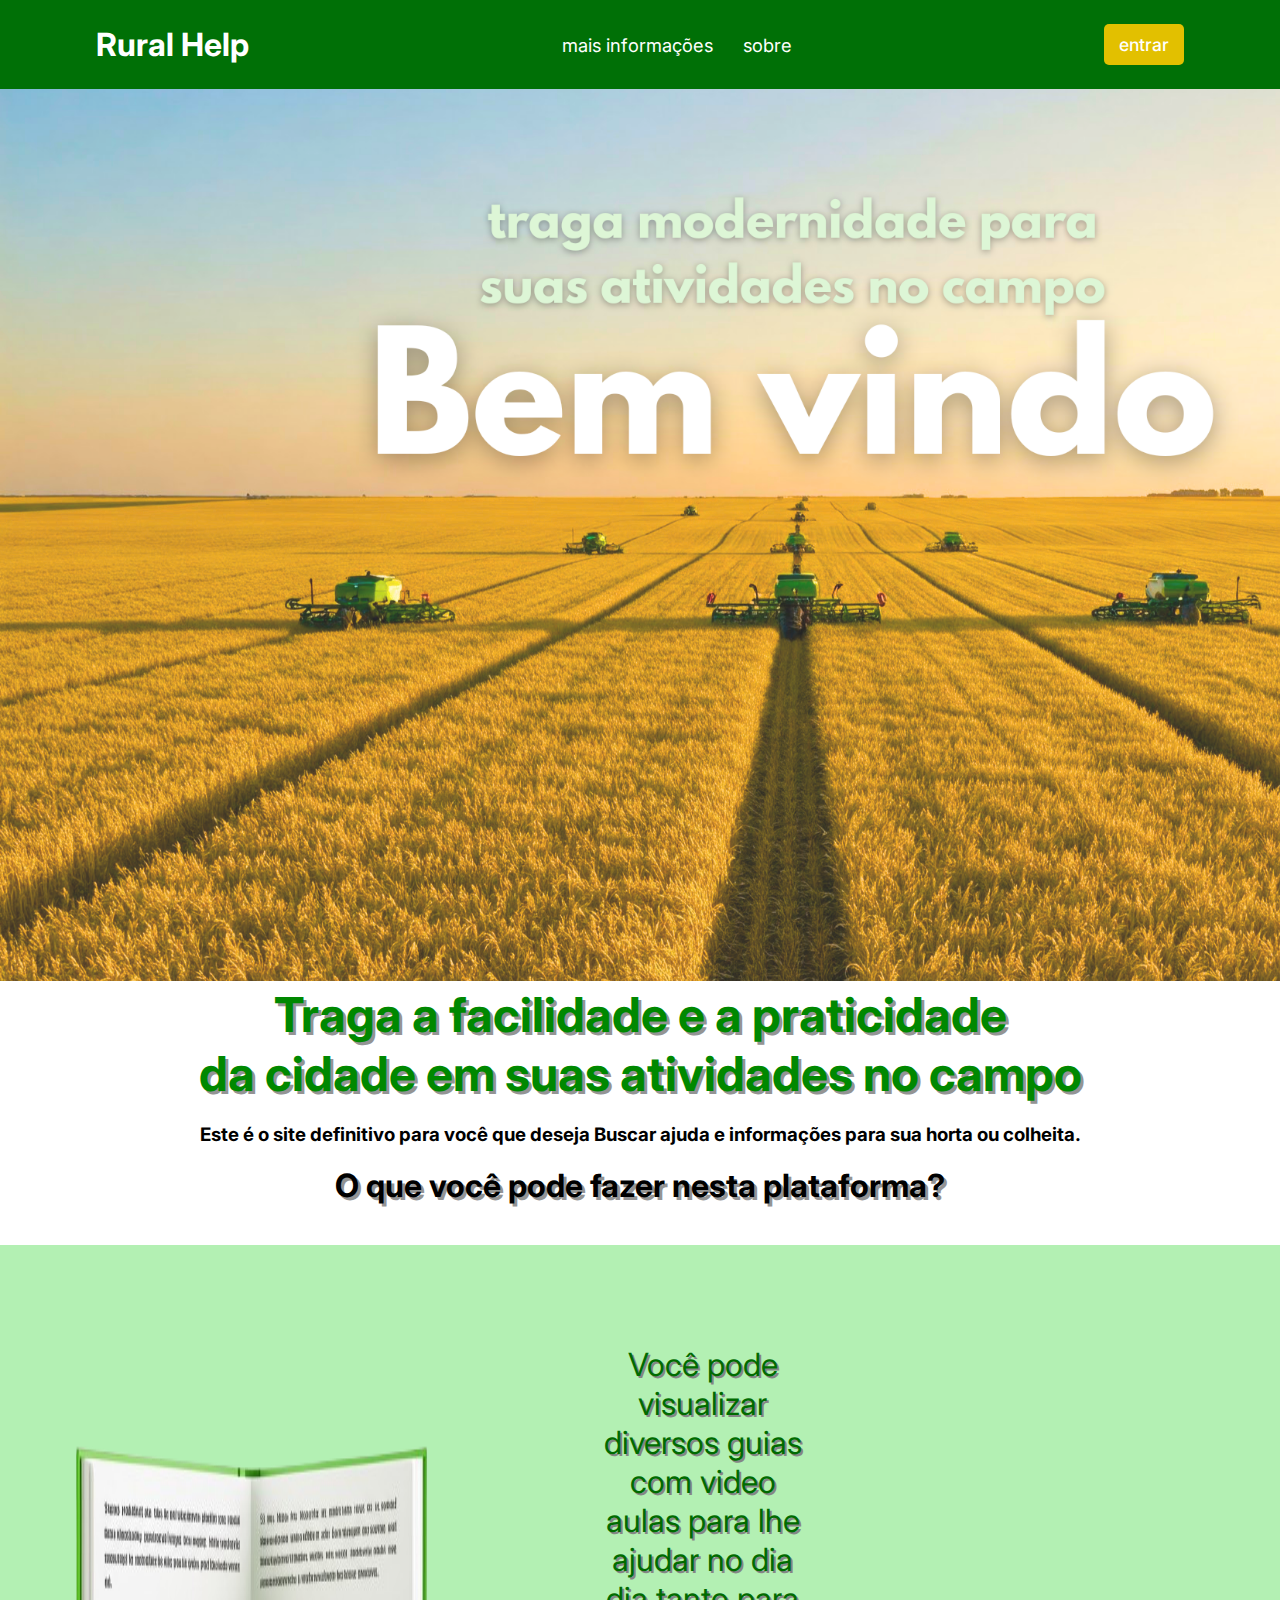
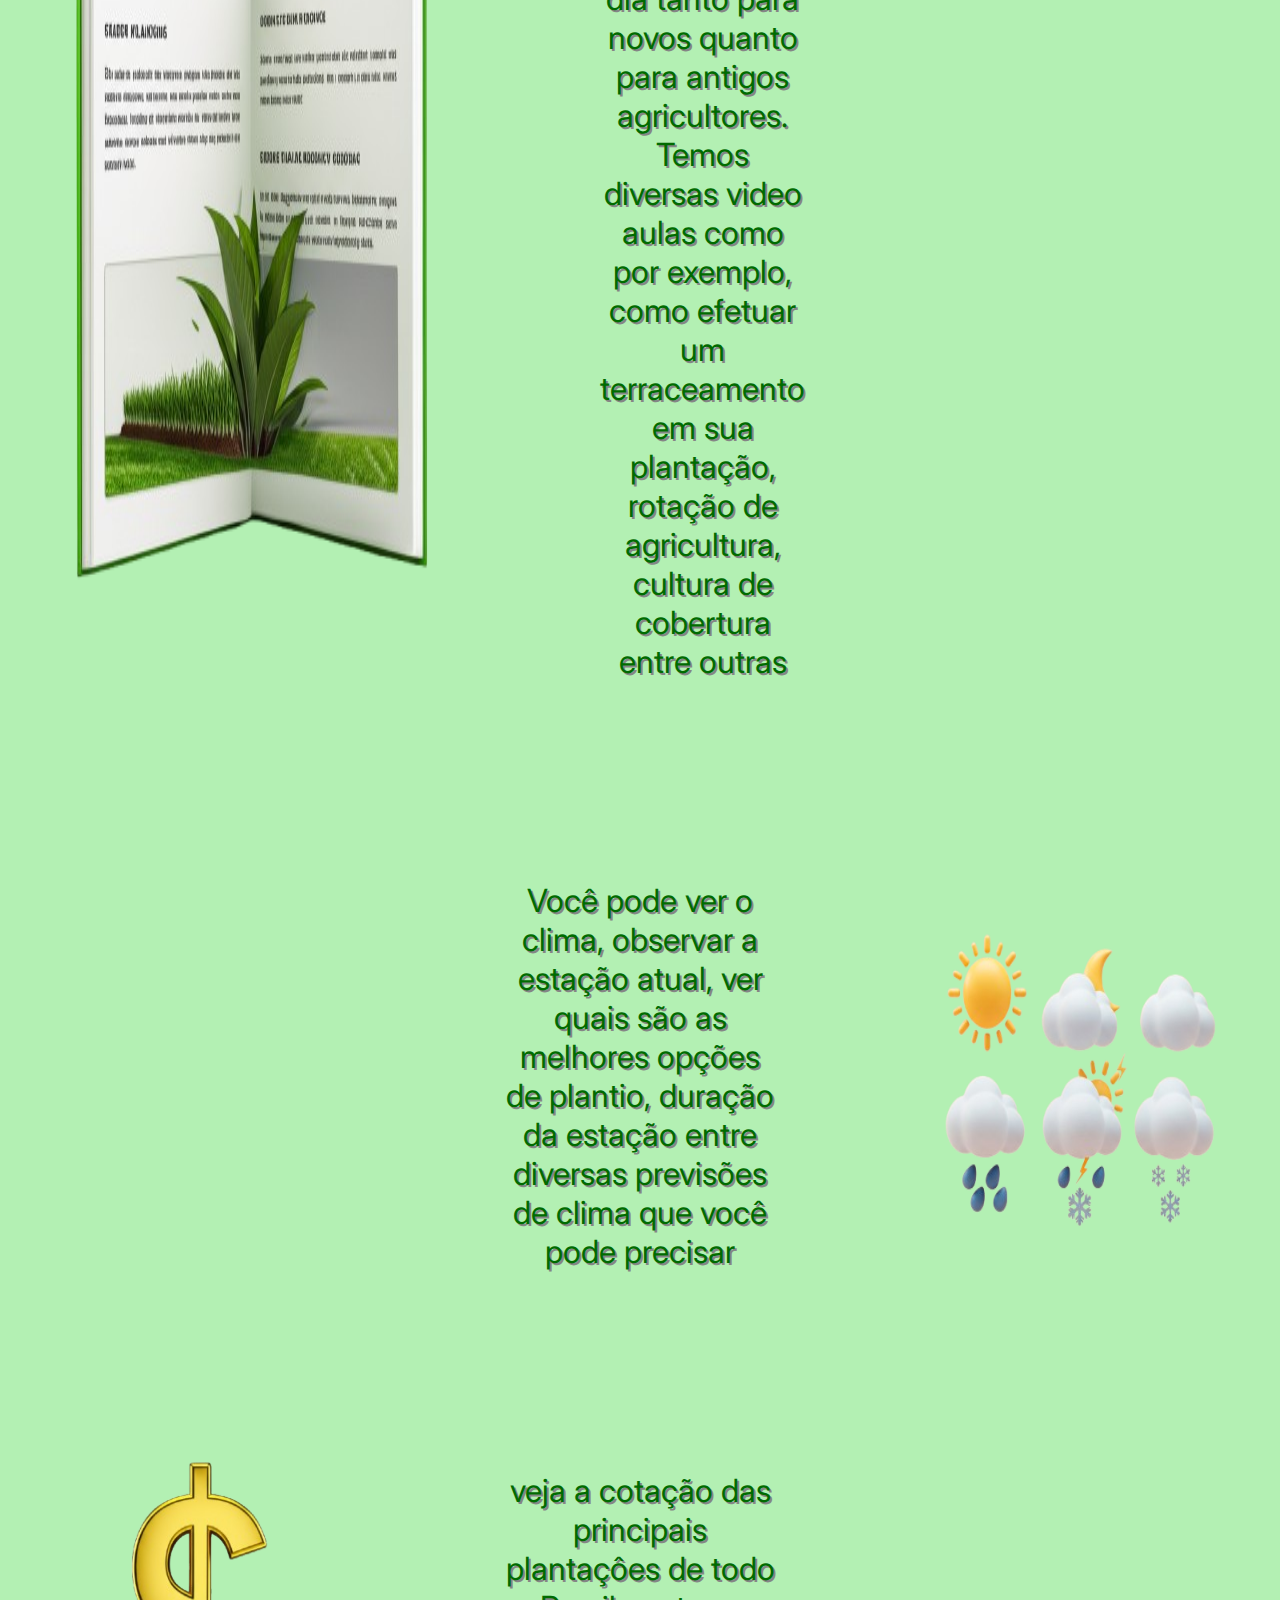
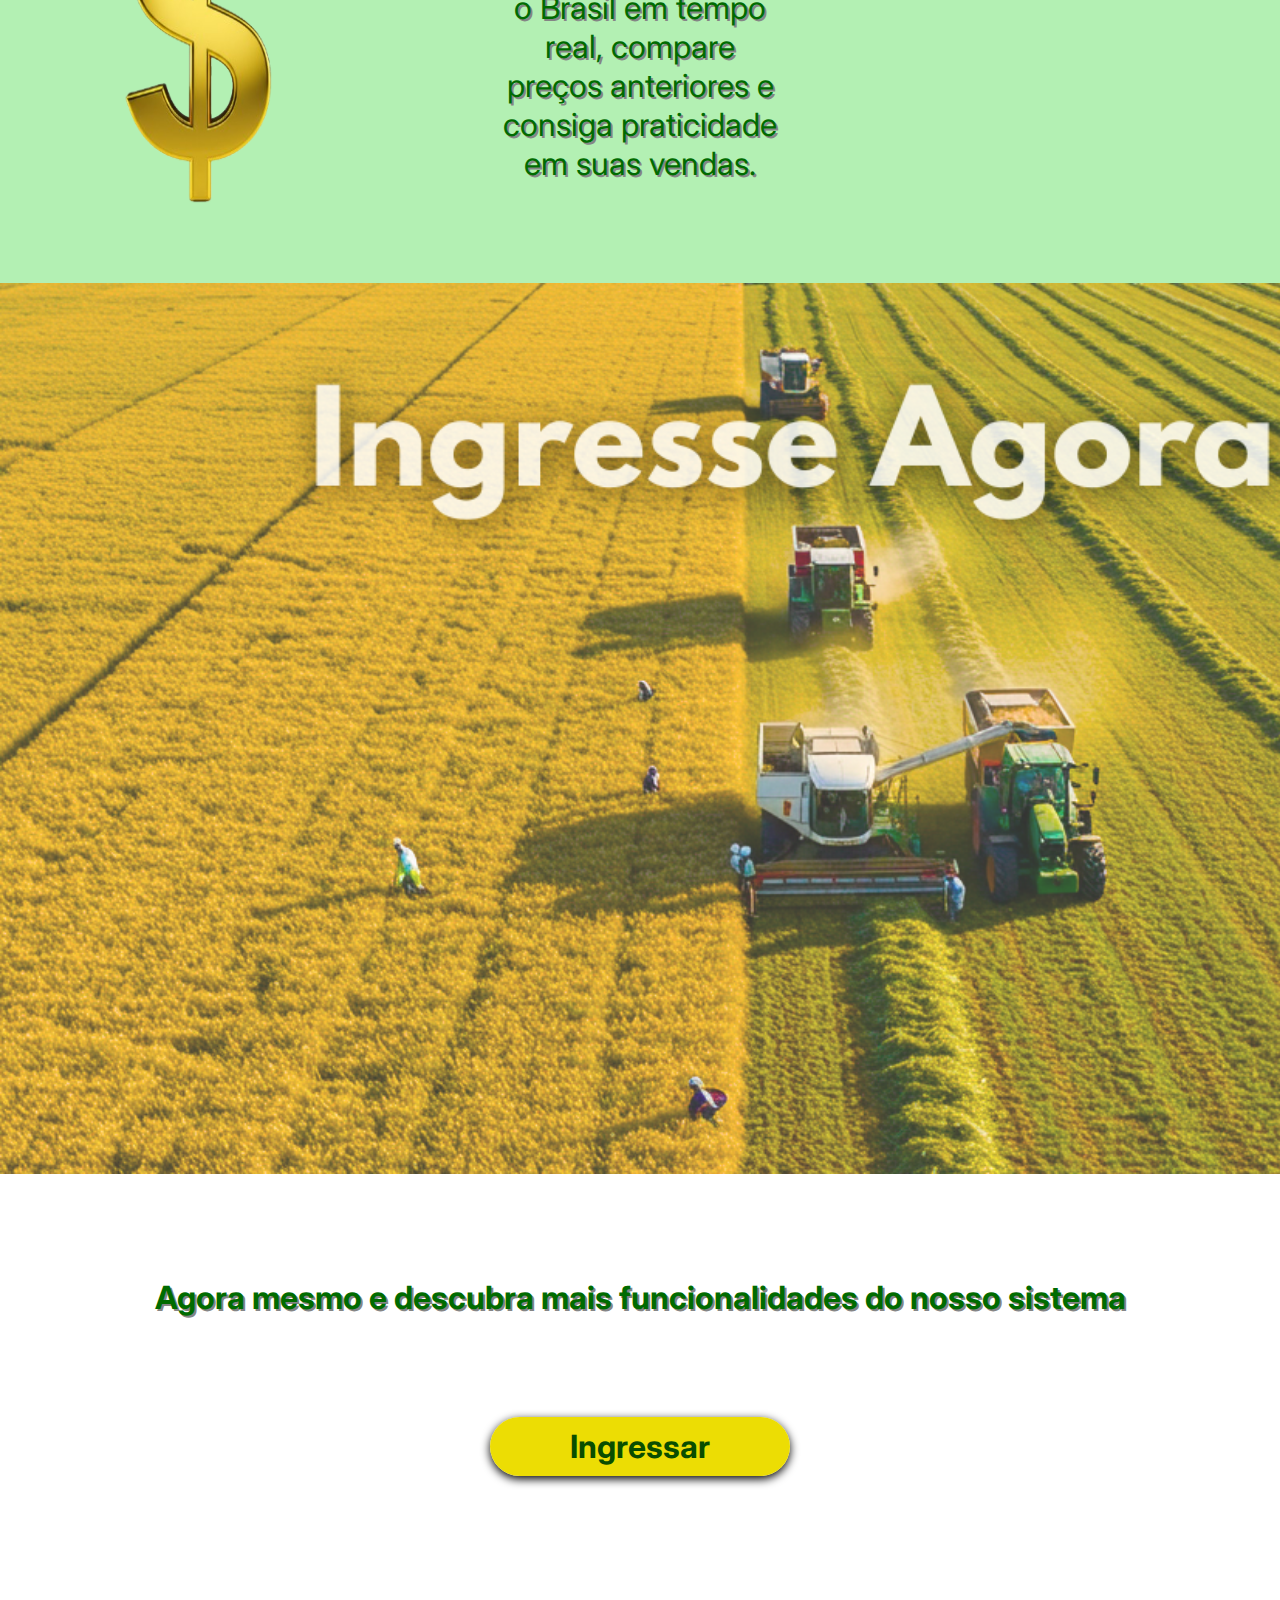
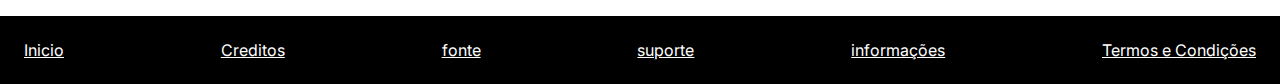
<file: index.html>
<!DOCTYPE html>
<html lang="pt-br">
<head>
    <meta charset="UTF-8">
    <meta name="viewport" content="width=device-width, initial-scale=1.0">
    <meta name="author" content="Gabriel de Moraes Rocha">
    <title>Tela inicial</title>
    <link rel="stylesheet" href="css/style.css">
    <style>
        h4 {
            text-align: center;
            font-size: xx-large;
            text-shadow: 0.1em 0.1em #949494;
        }
    
        h5 {
            font-size: x-large;
            padding: 150px 40px;
        }
        
        h6 {
            font-size: x-large;
            padding: 150px 40px;
        }
        
        p {
            font-size: xx-large;
            padding: 100px;
            text-align: center;
            text-shadow: 2px 2px #858585;
            color: rgb(0, 107, 0);
        }
        .loginbutton {
            button:hover {
            background-color: #00d400;
        }
        }
    </style>
</head>
<body>
    <header>
        <nav class="nav-bar">
            <div class="logo">
                <h1>Rural Help</h1>
            </div>
            <div class="nav-list">
                <ul>
                    <li class="nav-item"><a href="maisinfo.html" class="nav-link">mais informações</a></li>
                    <li class="nav-item"><a href="#" class="nav-link">sobre</a></li>
                </ul>
            </div>
            <div class="login-button">
                <button><a href="termosecondicoes.html">entrar</a></button>
            </div>
            <div class="mobile-menu-icon">
                <button><img class="icon" src="img/menu_white_36dp.svg" alt=></button>
            </div>
        </nav>

        <div class="mobile-menu">
            <ul>
                <li class="nav-item"><a href="#" class="nav-link">inicio</a></li>
                <li class="nav-item"><a href="#" class="nav-link">mais informações</a></li>
            </ul>

            <div class="login-button">
                <button><a href="#">entrar</a></button>
            </div>
        </div>
    </header>
    <img src="img/campo.png">
    <div class="title">
        <h2>Traga a facilidade e a praticidade</h2>
        <h2>da cidade em suas atividades no campo</h2>
</div>
<br>
<div class="textoum">
    <h3>Este é o site definitivo para você que deseja Buscar ajuda e informações para sua horta ou colheita.</h3>
</div>
<br>
<h4>O que você pode fazer nesta plataforma?</h4>
<br>
<br>
<div class="texto-e-imagem-um">
    <img src="img/guiadeplantacaoinicial.png" class="guia">
    <p>Você pode visualizar diversos guias com video aulas para lhe ajudar no dia dia tanto para novos quanto para antigos agricultores.
        Temos diversas video aulas como por exemplo, como efetuar um terraceamento em sua plantação, rotação de agricultura,
        cultura de cobertura entre outras </p>
</div>
<div class="imagem-e-texto-dois">
    <p>Você pode ver o clima, observar a estação atual, ver quais são as melhores opções de plantio, duração da estação 
        entre diversas previsões de clima que você pode precisar</p>
    <img src="img/previsãodotempo.png" class="previsãodotempo" >
</div>
<div class="texto-img-3">
    <img src="img/cotacao.png" class="cotacao">
    <p>veja a cotação das principais plantaçôes de todo o Brasil em tempo real, compare preços anteriores 
        e consiga praticidade em suas vendas.</p>
</div>
<img src="img/Ingresse Agora.png" class="ingresseagora">
<p><strong>Agora mesmo e descubra mais funcionalidades do nosso sistema</strong></p>
<div class="loginbutton" style="text-align: center;">
    <button><a href="termosecondicoes.html"><strong>Ingressar</strong></a></button>
</div>
<br>
<br>
<br>
<br>
<br>
<br>
<br>
<footer>
    <div class="rodape">
    <ul>
        <li class="rd-item"><a href="index.html" class="rd-link">Inicio</a></li>
        <li class="rd-item"><a href="maisinfo.html" class="rd-link">Creditos</a></li>
        <li class="rd-item"><a href="maisinfo.html" class="rd-link">fonte</a></li>
        <li class="rd-item"><a href="maisinfo.html" class="rd-link">suporte</a></li>
        <li class="rd-item"><a href="maisinfo.html" class="rd-link">informações</a></li>
        <li class="rd-item"><a href="termosecondicoes.html" class="rd-link">Termos e Condições</a></li>
    </ul>
</div>
</footer>
</body>
</html>
</file>
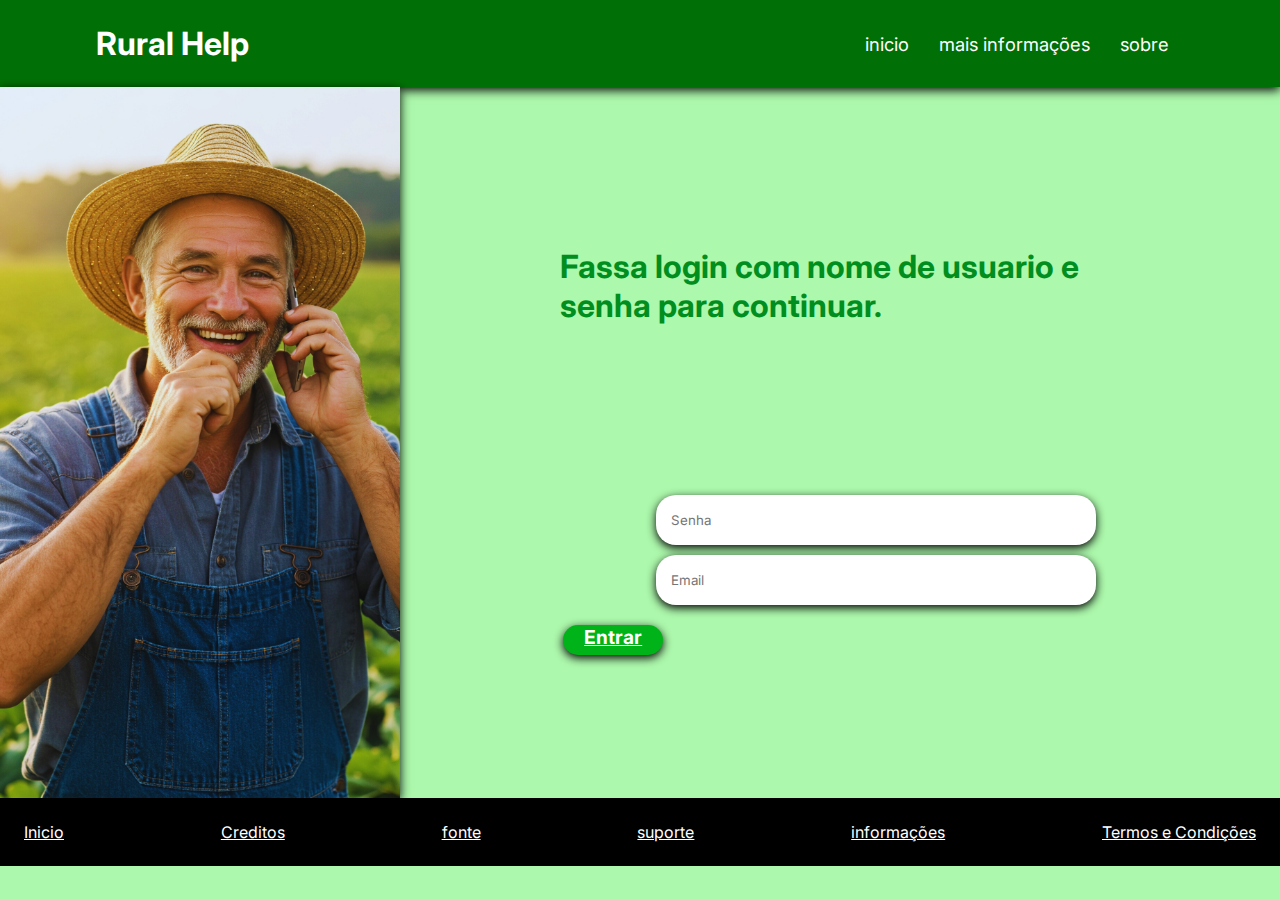
<file: login.html>
<!DOCTYPE html>
<html lang="pt-br">
<head>
    <meta charset="UTF-8">
    <meta name="viewport" content="width=device-width, initial-scale=1.0">
    <meta name="author" content="Gabriel de Moraes Rocha">
    <title>login</title>
    <link rel="stylesheet" href="css/style.css">
    <style>
        img {
            width: 400px;
            box-shadow: 0px 3px 10px black;
        }
        p {
            display: flex;
            font-size: xx-large;
            padding: 10rem;
            color: #008f1f;
            justify-content: space-between;
        }
        body {
            background-color: rgb(172, 248, 172);
        }
        form {
            display: flex;
            flex-direction: column;
            width: 50%;
            padding-left: 16rem;

        }
        form [type-submit] {
            height: 50;
            width: 50%;
        }
        input {
            margin-top: 10px;
            height: 20px;
            padding: 15px;
            border-radius: 20px;
            border: none;
            box-shadow: 0px 3px 10px black;
        }
        button {
            display: flex;
            text-decoration: none;
            border-radius: 30px;
            position: absolute;
            left: 44%;
            border: none;
            width: 100px;
            height: 30px;
            justify-content: center;
            background-color: rgb(0, 179, 24);
            box-shadow: 0px 3px 10px black;
            cursor: pointer;
            color: #008f1f;
            font-size: larger;
            a {
                color: #ffffff;
            }
        }
        button:hover {
            background-color: #d4c600;
        }
        .termos {
            position: relative;
            top: -170px;
            padding-left: 43rem;
            a {
            text-decoration: none;
            color: #8f8d00;
            font-size: x-large;
        }
        }
 
    </style>
</head>
<body>
    <header>
        <nav class="nav-bar">
            <div class="logo">
                <h1>Rural Help </h1>
            </div>
            <div class="nav-list">
                <ul>
                    <li class="nav-item"><a href="index.html" class="nav-link">inicio</a></li>
                    <li class="nav-item"><a href="maisinfo.html" class="nav-link">mais informações</a></li>
                    <li class="nav-item"><a href="#" class="nav-link">sobre</a></li>
                </ul>
            </div>
            <div class="mobile-menu-icon">
                <button><img class="icon" src="img/menu_white_36dp.svg" alt=></button>
            </div>
        </nav>

        <div class="mobile-menu">
            <ul>
                <li class="nav-item"><a href="#" class="nav-link">inicio</a></li>
                <li class="nav-item"><a href="#" class="nav-link">mais informações</a></li>
                <li class="nav-item"><a href="#" class="nav-link">sobre</a></li>
            </ul>
        </div>
    </header>
    <div class="teladelogin">
        <img src="img/fazendeirofeliz.jpg">
        <div class="loginesenha">
            <p><strong>Fassa login com nome de usuario e senha para continuar.</strong></p>
            <form>
                <input type="text" placeholder="Senha">
                <input type="email" placeholder="Email">
            </form>
            <br>
            <button><a href="ppassos.html"><strong>Entrar</strong></a></button>
        </div>
    </div>
    <div class="rodape">
<footer>
    <div class="rodape">
    <ul>
        <li class="rd-item"><a href="index.html" class="rd-link">Inicio</a></li>
        <li class="rd-item"><a href="maisinfo.html" class="rd-link">Creditos</a></li>
        <li class="rd-item"><a href="maisinfo.html" class="rd-link">fonte</a></li>
        <li class="rd-item"><a href="maisinfo.html" class="rd-link">suporte</a></li>
        <li class="rd-item"><a href="maisinfo.html" class="rd-link">informações</a></li>
        <li class="rd-item"><a href="termosecondicoes.html" class="rd-link">Termos e Condições</a></li>
    </ul>
</div>
</footer>
</body>
</html>
</file>
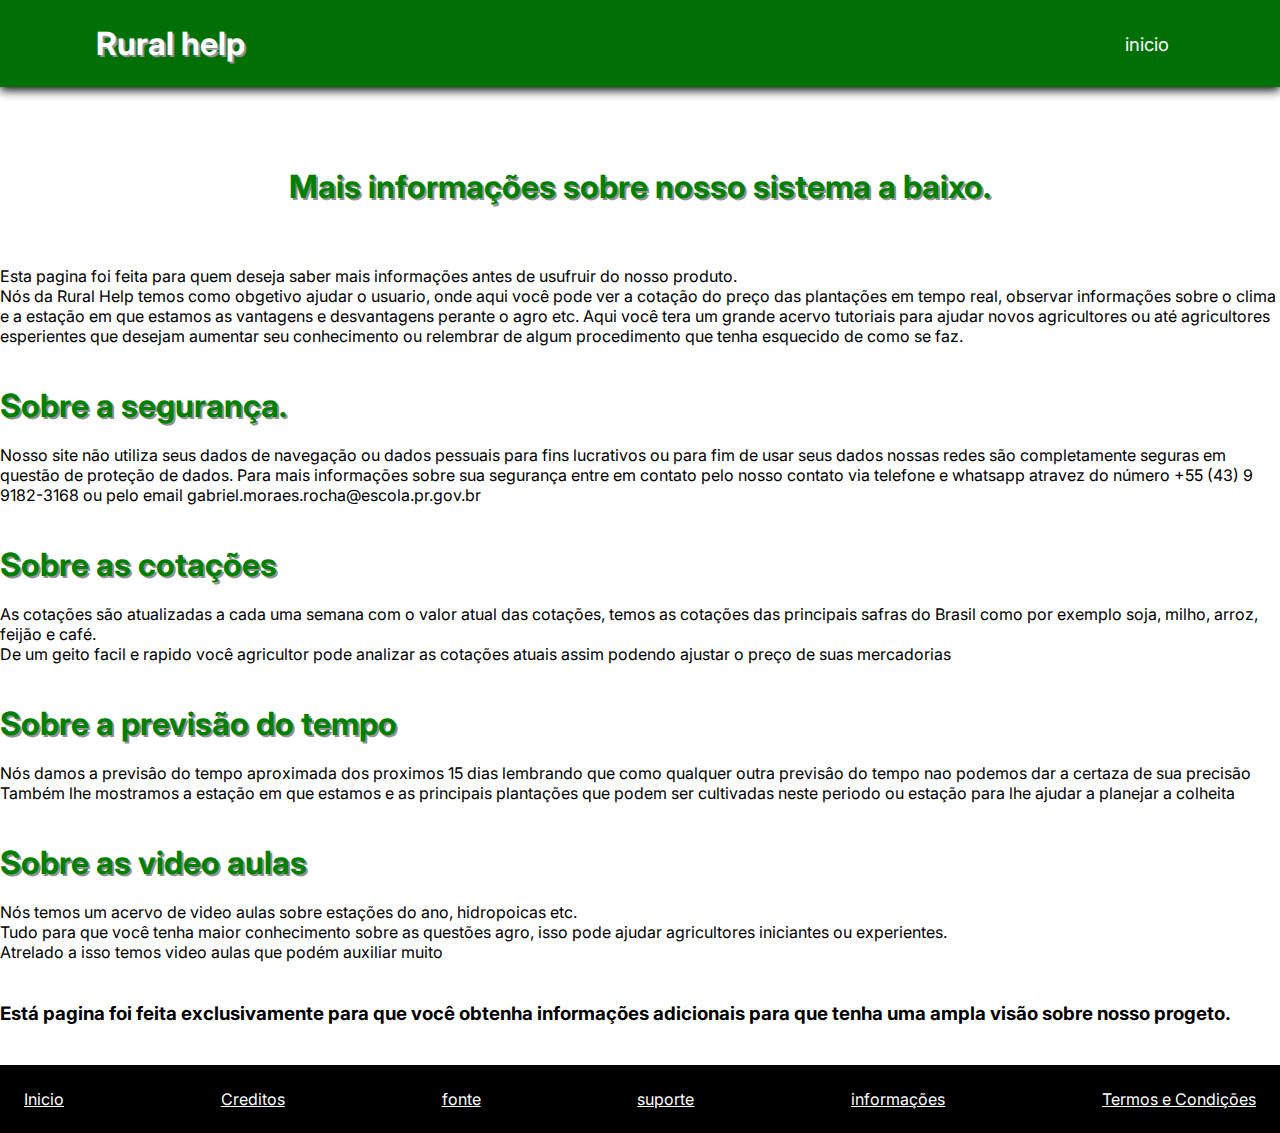
<file: maisinfo.html>
<!DOCTYPE html>
<html lang="pt-br">
<head>
    <meta charset="UTF-8">
    <meta name="viewport" content="width=device-width, initial-scale=1.0">
    <meta name="author" content="Gabriel de Moraes Rocha">
    <title>Mais informações</title>
    <link rel="stylesheet" href="css/style.css">
    <style>
        h1 {
            text-align: center;
            color: green;
            text-shadow: 2px 2px rgb(146, 146, 146);
            font-size: xx-large;
        }
        h2 {
            color: green;
            text-shadow: 2px 2px rgb(146, 146, 146);
            font-size: xx-large;
        }
    </style>
</head>
<body>
    <header>
        <nav class="nav-bar">
            <div class="logo">
                <h1>Rural help</h1>
            </div>
            <div class="nav-list">
                <ul>
                    <li class="nav-item"><a href="index.html" class="nav-link">inicio</a></li>
                </ul>
            </div>
            <div class="mobile-menu-icon">
                <button><img class="icon" src="img/menu_white_36dp.svg" alt=></button>
            </div>
        </nav>
    </header>
    <br>
    <br>
    <br>
    <br>
    <h1>Mais informações sobre nosso sistema a baixo.</h1>
    <br>
    <br>
    <br>
    <p>Esta pagina foi feita para quem deseja saber mais informações antes de usufruir do nosso produto.</p>
    <p>Nós da Rural Help temos como obgetivo ajudar o usuario, onde aqui você pode 
        ver a cotação do preço das plantações em tempo real, observar informações sobre o clima e a estação em que estamos 
        as vantagens e desvantagens perante o agro etc. Aqui você tera um grande acervo tutoriais para ajudar novos agricultores ou até agricultores esperientes que desejam aumentar seu conhecimento ou relembrar 
        de algum procedimento que tenha esquecido de como se faz.
    </p>
    <br>
    <br>
    <h2>Sobre a segurança.</h2>
    <br>
    <p>Nosso site não utiliza seus dados de navegação ou dados pessuais para fins lucrativos ou para fim de usar seus dados 
        nossas redes são completamente seguras em questão de proteção de dados. Para mais informações sobre sua segurança entre 
        em contato pelo nosso contato via telefone e whatsapp atravez do número +55 (43) 9 9182-3168 ou pelo email gabriel.moraes.rocha@escola.pr.gov.br
    </p>
    <br>
    <br>
    <h2>Sobre as cotações</h2>
    <br>
    <p>As cotações são atualizadas a cada uma semana com o valor atual das cotações, temos as cotações das principais safras do Brasil como por exemplo
        soja, milho, arroz, feijão e café.</p>
    <p>De um geito facil e rapido você agricultor pode analizar as cotações atuais assim podendo ajustar o preço de suas mercadorias</p>
    <br>
    <br>
    <h2>Sobre a previsão do tempo</h2>
    <br>
    <p>Nós damos a previsâo do tempo aproximada dos proximos 15 dias lembrando que como qualquer outra previsâo do tempo nao podemos dar a certaza
        de sua precisão</p>
        <p>Também lhe mostramos a estação em que estamos e as principais plantações que podem ser cultivadas neste periodo ou estação para lhe ajudar
            a planejar a colheita</p>
    <br>
    <br>
    <h2>Sobre as video aulas</h2>
    <br>
    <p>Nós temos um acervo de video aulas sobre estações do ano, hidropoicas etc.</p>
    <p>Tudo para que você tenha maior conhecimento sobre as questões agro, isso pode ajudar agricultores iniciantes
        ou experientes.</p>
        <p>Atrelado a isso temos video aulas que podém auxiliar muito</p>
    <br>
    <br>
    <h3>Está pagina foi feita exclusivamente para que você obtenha informações adicionais para que tenha uma ampla visão sobre nosso progeto.</h3>
    <br>
    <br>
    <footer>
    <div class="rodape">
    <ul>
        <li class="rd-item"><a href="index.html" class="rd-link">Inicio</a></li>
        <li class="rd-item"><a href="#" class="rd-link">Creditos</a></li>
        <li class="rd-item"><a href="#" class="rd-link">fonte</a></li>
        <li class="rd-item"><a href="#" class="rd-link">suporte</a></li>
        <li class="rd-item"><a href="maisinfo.html" class="rd-link">informações</a></li>
        <li class="rd-item"><a href="termosecondicoes.html" class="rd-link">Termos e Condições</a></li>
    </ul>
</div>
</footer>
</body>
</file>
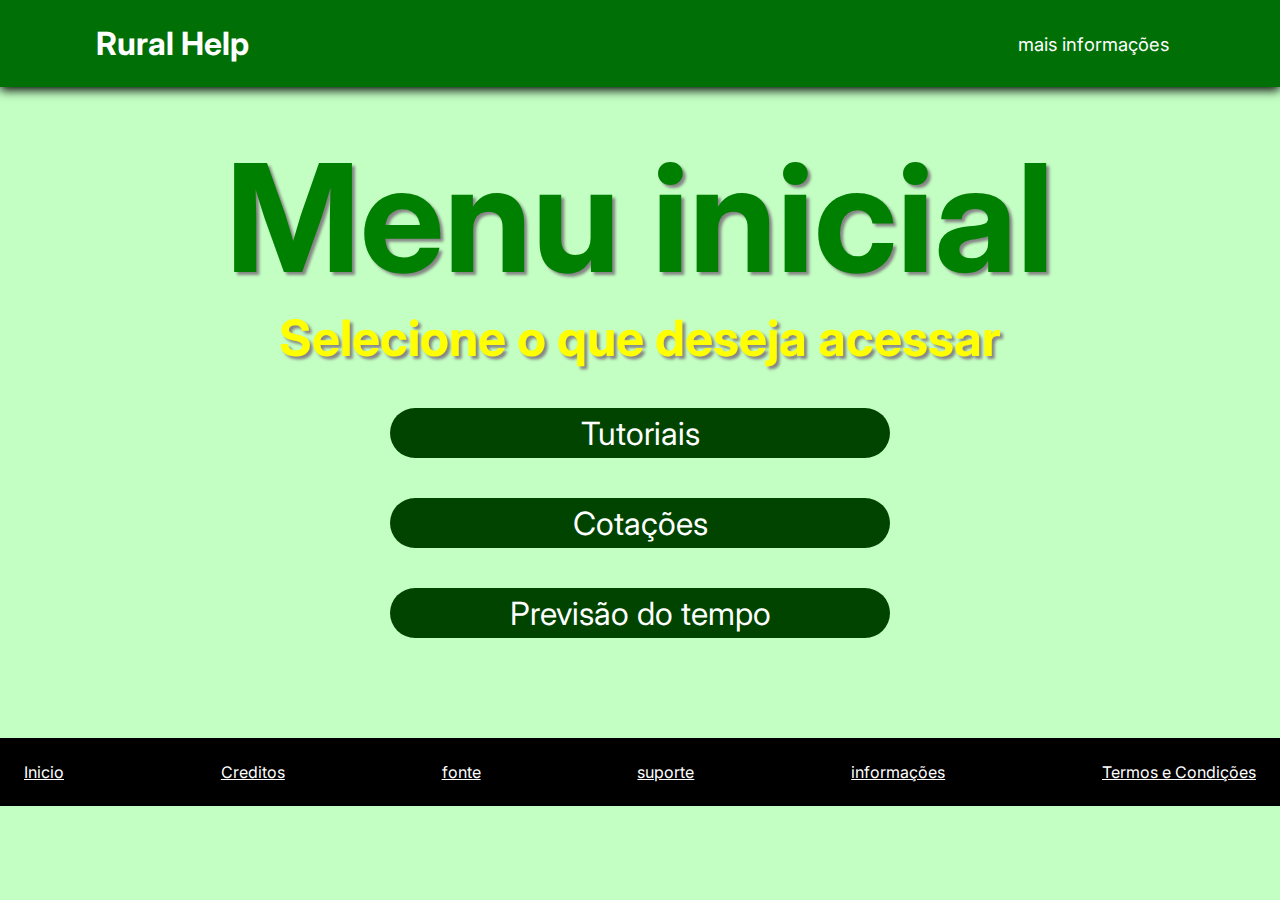
<file: menu.html>
<!DOCTYPE html>
<html lang="pt-br">
<head>
    <meta charset="UTF-8">
    <meta name="viewport" content="width=device-width, initial-scale=1.0">
    <meta name="author" content="Gabriel de Moraes Rocha">
    <title>Tela inicial</title>
    <link rel="stylesheet" href="css/style.css">
    <style>
        .menu {
            display: flex;
            justify-content: center;
            font-size: 150px;
            color: green;
            text-shadow: 3px 3px 3px rgb(133, 133, 133);
        }
        h2 {
            display: flex;
            justify-content: center;
            font-size: 50px;
            color: yellow;
            text-shadow: 3px 3px 3px rgb(133, 133, 133);
        }
        button {
            width: 500px;
            height: 50px;
            border-radius: 30px;
            background-color: rgb(0, 68, 0);
            border: none;
            a {
                text-decoration: none;
                font-size: xx-large;
                color: #fff;
            }
        }
        button:hover {
                background-color: rgb(168, 187, 0);
        }
        .botoes {
            display: flex;
            flex-direction: column;
            align-items: center;
        }
        body {
            background-color: rgb(195, 255, 195);
        }
    </style>
</head>
<body>
    <header>
        <nav class="nav-bar">
            <div class="logo">
                <h1>Rural Help</h1>
            </div>
            <div class="nav-list">
                <ul>
                    <li class="nav-item"><a href="maisinfo.html" class="nav-link">mais informações</a></li>
                </ul>
            </div>
        </nav>
        </header>
<br>
<br>
<h1 class="menu">Menu inicial</h1>
<h2>Selecione o que deseja acessar</h2>
<br>
<br>
<div class="botoes">
<button><a href="tutoriais.html">Tutoriais</a></button>
<br>
<br>
<button><a href="cotações/cotacoes.html">Cotações</a></button>
<br>
<br>
<button><a href="previsaodotempo/previsao.html">Previsão do tempo</a></button>
</div>
<br>
<br>
<br>
<br>
<br>
<footer>
    <div class="rodape">
    <ul>
        <li class="rd-item"><a href="index.html" class="rd-link">Inicio</a></li>
        <li class="rd-item"><a href="maisinfo.html" class="rd-link">Creditos</a></li>
        <li class="rd-item"><a href="maisinfo.html" class="rd-link">fonte</a></li>
        <li class="rd-item"><a href="maisinfo.html" class="rd-link">suporte</a></li>
        <li class="rd-item"><a href="maisinfo.html" class="rd-link">informações</a></li>
        <li class="rd-item"><a href="termosecondicoes.html" class="rd-link">Termos e Condições</a></li>
    </ul>
</div>
</footer>
</body>
</file>
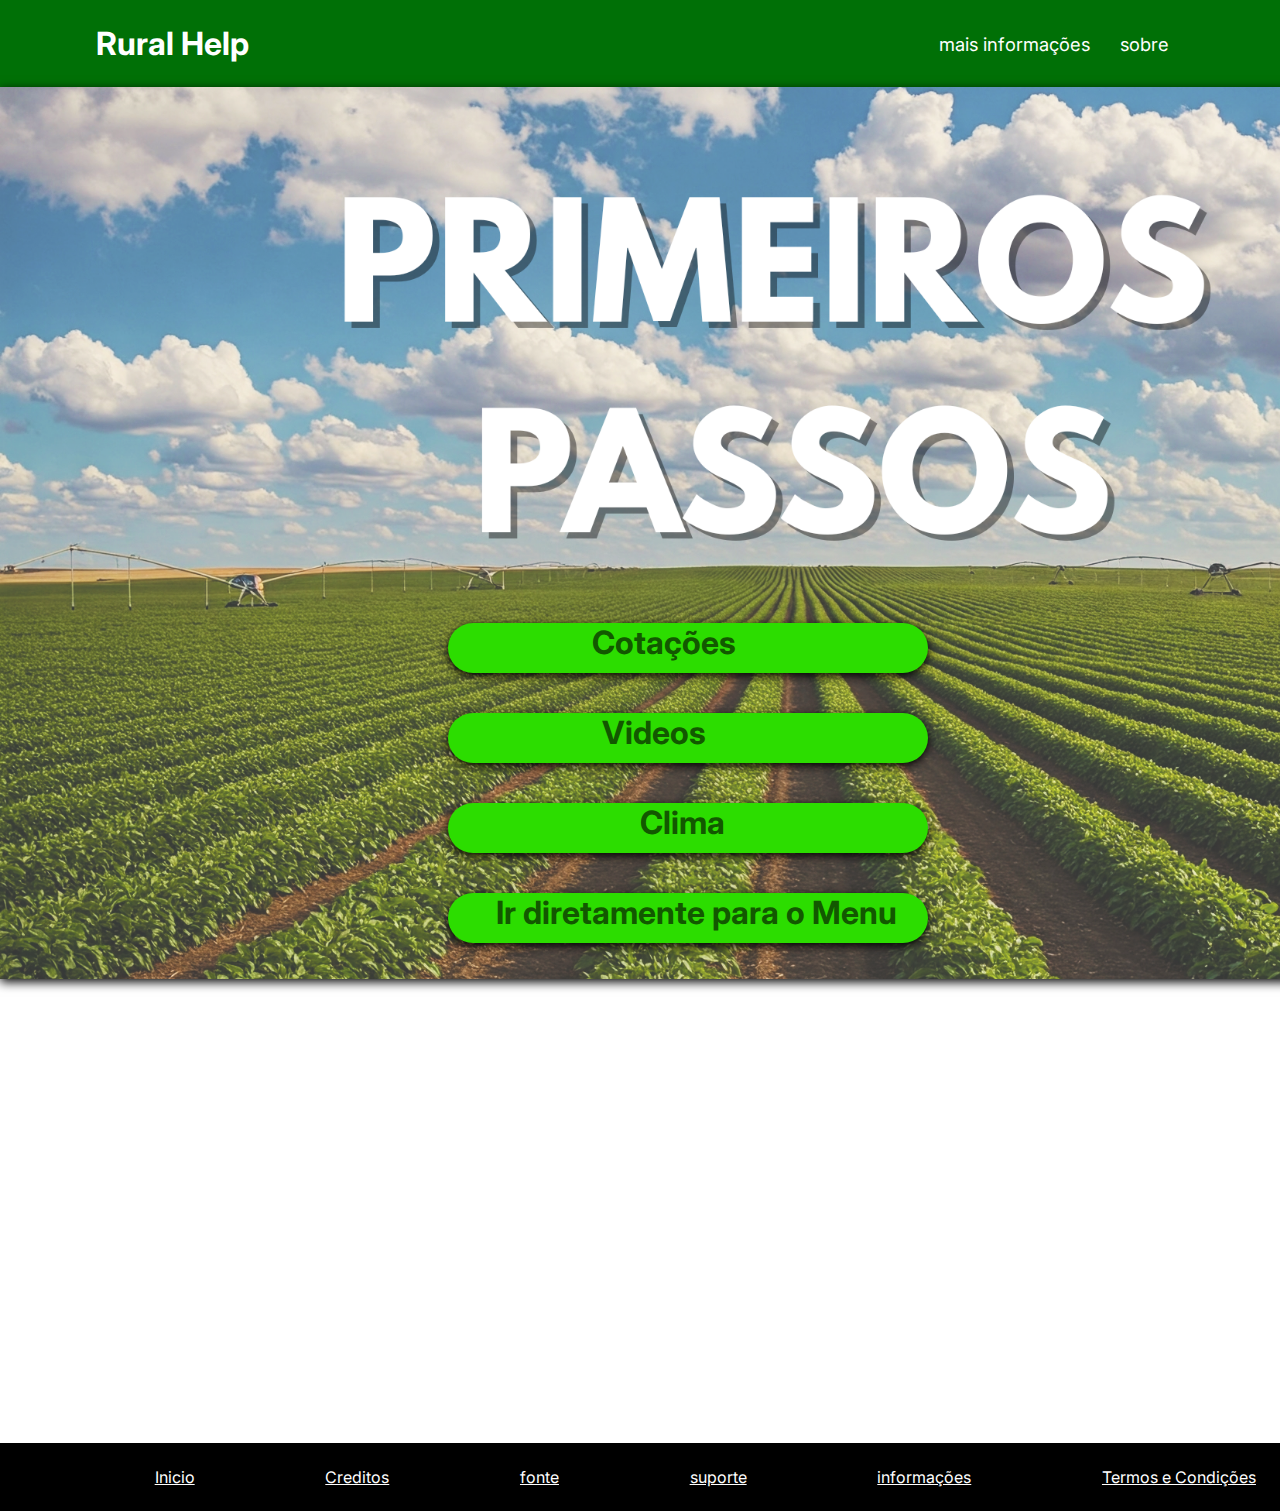
<file: ppassos.html>
<!DOCTYPE html>
<html lang="pt-br">
<head>
    <meta charset="UTF-8">
    <meta name="viewport" content="width=device-width, initial-scale=1.0">
    <meta name="author" content="Gabriel de Moraes Rocha">
    <title>Primeiros passos</title>
    <link rel="stylesheet" href="css/style.css">
    <style>
        button {
            display: flex;
            border-radius: 30px;
            background-color: rgb(44, 221, 0);
            width: 30rem;
            height: 50px;
            position: relative;
            left: 35%;
            top: -25rem;
            border: none;
            box-shadow: 0px 3px 10px rgb(0, 0, 0);
            a {
                text-decoration: none;
                color: #125800;
                font-size: xx-large;
            }
            button:hover {
                background-color: yellowgreen;
            }
        }
        button:hover {
                background-color: rgb(208, 231, 0);
        }
        .enci {
            position: relative;
            left: 30%;
        }
        .vide {
            position: relative;
            left: 32%;
        }
        .cli {
            position: relative;
            left: 40%;
        }
        .dire {
            position: relative;
            left: 10%;
        }
        body {
            position: relative;
        }
        img {
           box-shadow: 0px 3px 10px rgb(0, 0, 0); 
        }
    </style>
</head>
<body>
    <header>
        <nav class="nav-bar">
            <div class="logo">
                <h1>Rural Help</h1>
            </div>
            <div class="nav-list">
                <ul>
                    <li class="nav-item"><a href="maisinfo.html" class="nav-link">mais informações</a></li>
                    <li class="nav-item"><a href="#" class="nav-link">sobre</a></li>
                </ul>
            </div>
            <div class="mobile-menu-icon">
                <button><img class="icon" src="img/menu_white_36dp.svg" alt=></button>
            </div>
        </nav>

        <div class="mobile-menu">
            <ul>
                <li class="nav-item"><a href="#" class="nav-link">inicio</a></li>
                <li class="nav-item"><a href="#" class="nav-link">mais informações</a></li>
                <li class="nav-item"><a href="#" class="nav-link">sobre</a></li>
            </ul>
        </div>
    </header>
    <img src="img/PRIMEIROS PASSOS.png">
    <br>
    <br>
    <br>
    <button><a href="cotações/cotacoes.html" class="enci"><strong>Cotações</strong></button>
        <br>
        <br>
    <button><a href="tutoriais.html" class="vide"><strong>Videos</strong></button>
        <br>
        <br>
    <button><a href="previsaodotempo/previsao.html" class="cli"><strong>Clima</strong></button>
        <br>
        <br>
    <button><a href="menu.html" class="dire"><strong>Ir diretamente para o Menu</strong></button>
        <br>
        <br>
        <br>
        <br>
        <br>
<footer>
    <div class="rodape">
    <ul>
        <li class="rd-item"><a href="index.html" class="rd-link">Inicio</a></li>
        <li class="rd-item"><a href="maisinfo.html" class="rd-link">Creditos</a></li>
        <li class="rd-item"><a href="maisinfo.html" class="rd-link">fonte</a></li>
        <li class="rd-item"><a href="maisinfo.html" class="rd-link">suporte</a></li>
        <li class="rd-item"><a href="maisinfo.html" class="rd-link">informações</a></li>
        <li class="rd-item"><a href="termosecondicoes.html" class="rd-link">Termos e Condições</a></li>
    </ul>
</div>
</footer>
</body>
</html>
</file>
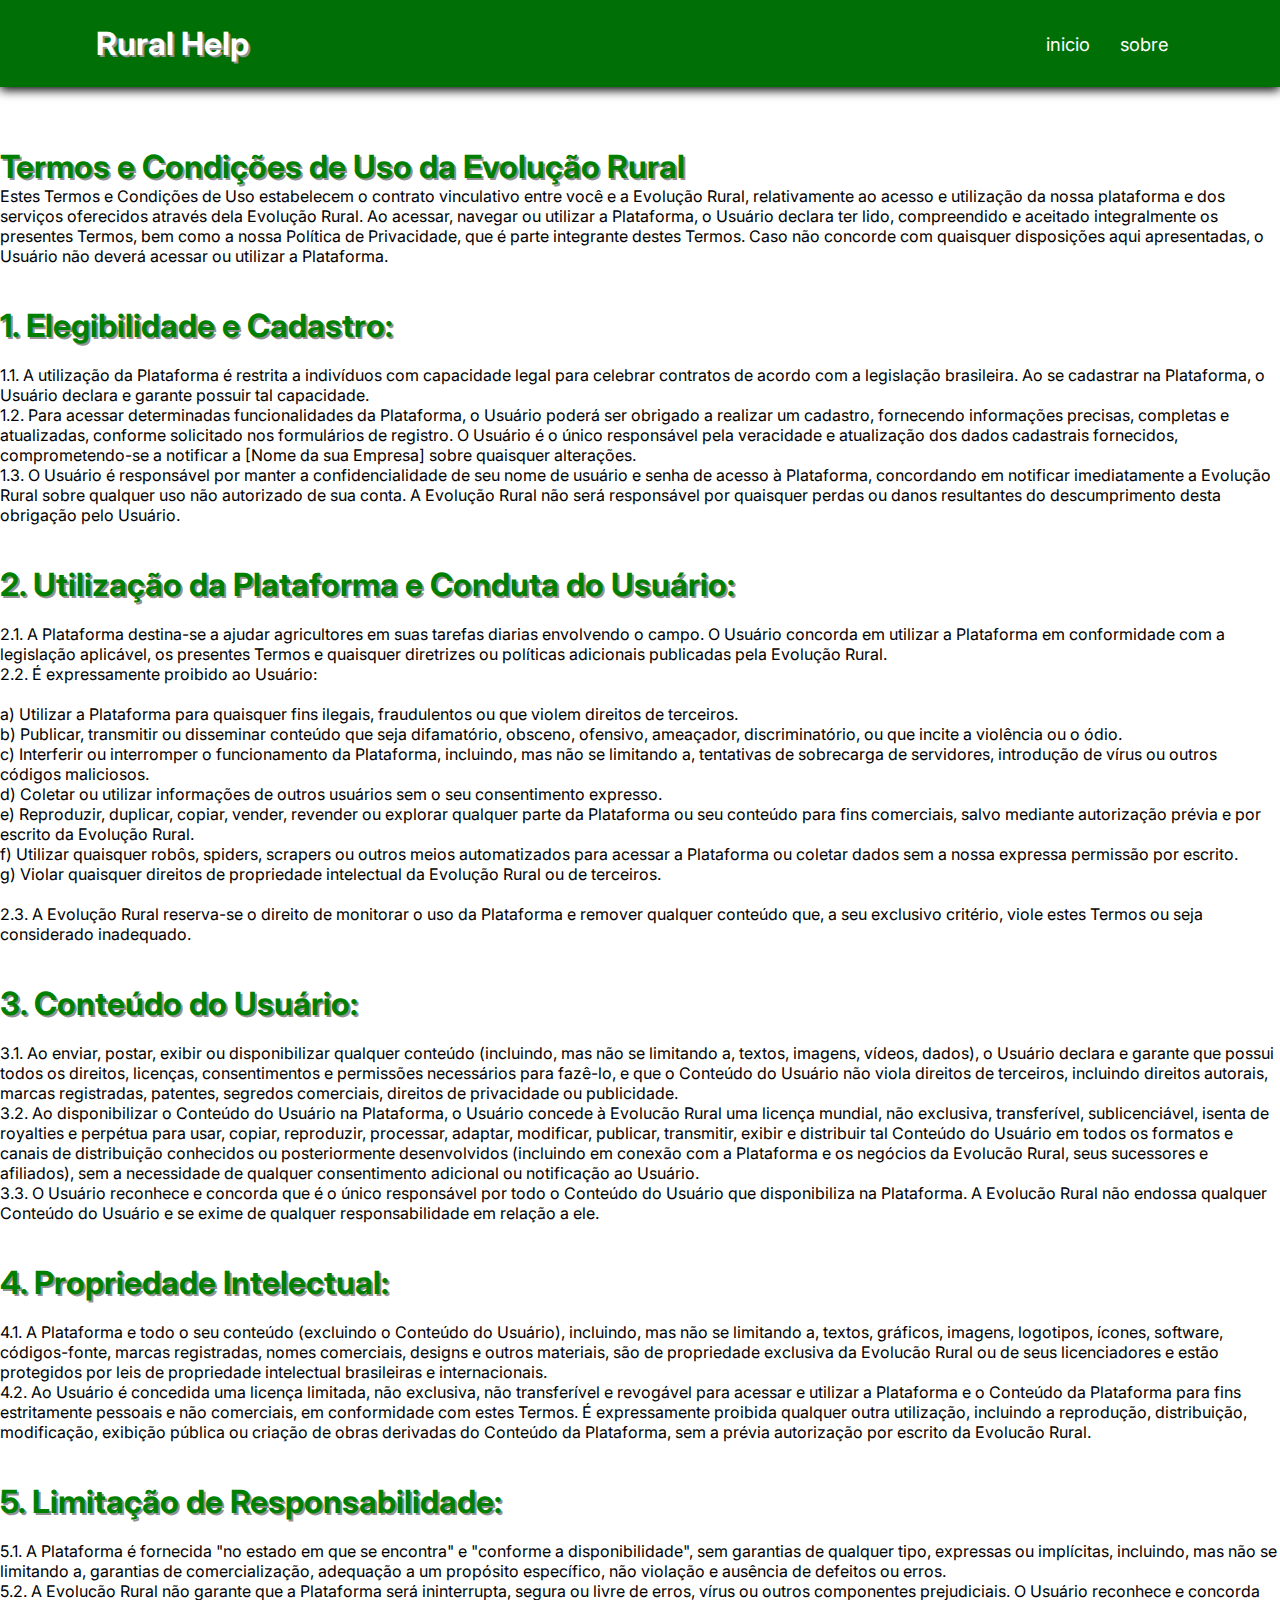
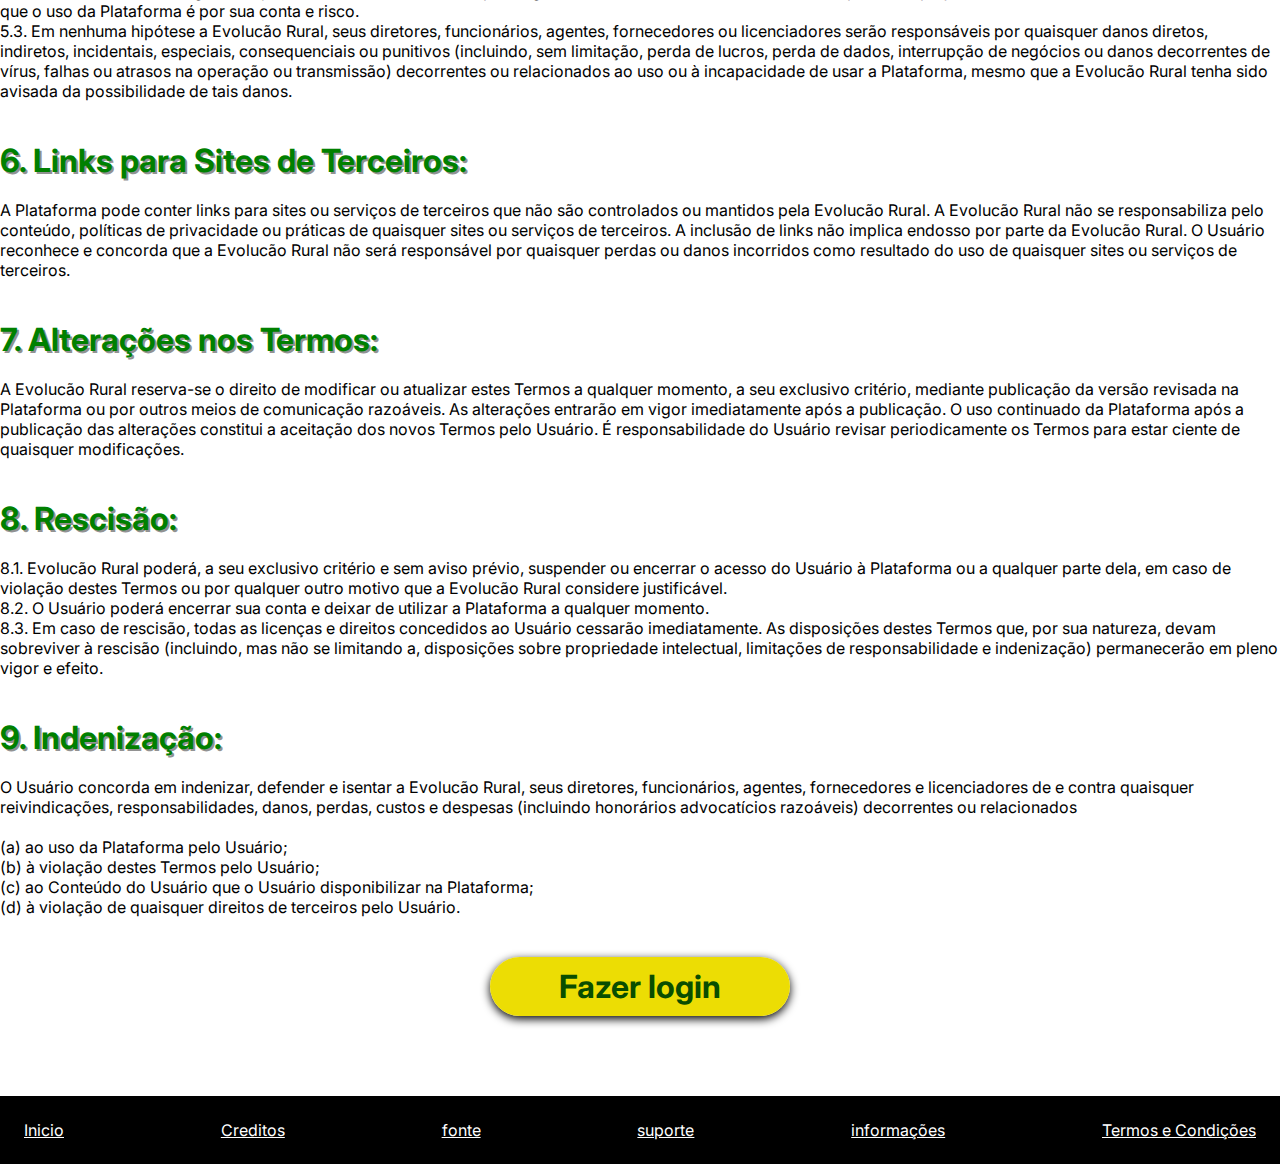
<file: termosecondicoes.html>
<!DOCTYPE html>
<html lang="pt-br">
<head>
    <meta charset="UTF-8">
    <meta name="viewport" content="width=device-width, initial-scale=1.0">
    <meta name="author" content="Gabriel de Moraes Rocha">
    <title>termos e Condições</title>
    <link rel="stylesheet" href="css/style.css">
    <style>
        h1 {
            text-align: center;
            color: green;
            text-shadow: 2px 2px rgb(146, 146, 146);
            font-size: xx-large;
        }
        h2 {
            color: green;
            text-shadow: 2px 2px rgb(146, 146, 146);
            font-size: xx-large;
        }
        .loginbutton {
            button:hover {
            background-color: green;
        }
        }
        
    </style>
</head>
<body>
    <header>
        <nav class="nav-bar">
            <div class="logo">
                <h1>Rural Help</h1>
            </div>
            <div class="nav-list">
                <ul>
                    <li class="nav-item"><a href="index.html" class="nav-link">inicio</a></li>
                    <li class="nav-item"><a href="#" class="nav-link">sobre</a></li>
                </ul>
            </div>
            <div class="mobile-menu-icon">
                <button><img class="icon" src="img/menu_white_36dp.svg" alt=></button>
            </div>
        </nav>

        <div class="mobile-menu">
            <ul>
                <li class="nav-item"><a href="#" class="nav-link">inicio</a></li>
                <li class="nav-item"><a href="#" class="nav-link">mais informações</a></li>
                <li class="nav-item"><a href="#" class="nav-link">sobre</a></li>
            </ul>
        </div>
    </header>
    <br>
    <br>
    <br>
    <h2>Termos e Condições de Uso da Evolução Rural</h2>
<p>Estes Termos e Condições de Uso estabelecem o contrato vinculativo entre você e a Evolução Rural, relativamente ao acesso e utilização da nossa plataforma e dos serviços oferecidos através dela Evolução Rural. Ao acessar, navegar ou utilizar a Plataforma, o Usuário declara ter lido, compreendido e aceitado integralmente os presentes Termos, bem como a nossa Política de Privacidade, que é parte integrante destes Termos. Caso não concorde com quaisquer disposições aqui apresentadas, o Usuário não deverá acessar ou utilizar a Plataforma.</p>
<br>
<br>
<h2>1. Elegibilidade e Cadastro:</h2>
<br>
<p>1.1. A utilização da Plataforma é restrita a indivíduos com capacidade legal para celebrar contratos de acordo com a legislação brasileira. Ao se cadastrar na Plataforma, o Usuário declara e garante possuir tal capacidade.</p>

<p>1.2. Para acessar determinadas funcionalidades da Plataforma, o Usuário poderá ser obrigado a realizar um cadastro, fornecendo informações precisas, completas e atualizadas, conforme solicitado nos formulários de registro. O Usuário é o único responsável pela veracidade e atualização dos dados cadastrais fornecidos, comprometendo-se a notificar a [Nome da sua Empresa] sobre quaisquer alterações.</p>

<p>1.3. O Usuário é responsável por manter a confidencialidade de seu nome de usuário e senha de acesso à Plataforma, concordando em notificar imediatamente a Evolução Rural sobre qualquer uso não autorizado de sua conta. A Evolução Rural não será responsável por quaisquer perdas ou danos resultantes do descumprimento desta obrigação pelo Usuário.</p>
<br>
<br>
<H2>2. Utilização da Plataforma e Conduta do Usuário:</H2>
<br>
<p>2.1. A Plataforma destina-se a ajudar agricultores em suas tarefas diarias envolvendo o campo. O Usuário concorda em utilizar a Plataforma em conformidade com a legislação aplicável, os presentes Termos e quaisquer diretrizes ou políticas adicionais publicadas pela Evolução Rural.</p>
<p>2.2. É expressamente proibido ao Usuário:</p>
<br>
<p>a) Utilizar a Plataforma para quaisquer fins ilegais, fraudulentos ou que violem direitos de terceiros.</p>
<p>b) Publicar, transmitir ou disseminar conteúdo que seja difamatório, obsceno, ofensivo, ameaçador, discriminatório, ou que incite a violência ou o ódio.</p>
<p>c) Interferir ou interromper o funcionamento da Plataforma, incluindo, mas não se limitando a, tentativas de sobrecarga de servidores, introdução de vírus ou outros códigos maliciosos.</p>
<p>d) Coletar ou utilizar informações de outros usuários sem o seu consentimento expresso.</p>
<p>e) Reproduzir, duplicar, copiar, vender, revender ou explorar qualquer parte da Plataforma ou seu conteúdo para fins comerciais, salvo mediante autorização prévia e por escrito da Evolução Rural.</p>
<p>f) Utilizar quaisquer robôs, spiders, scrapers ou outros meios automatizados para acessar a Plataforma ou coletar dados sem a nossa expressa permissão por escrito.</p>
<p>g) Violar quaisquer direitos de propriedade intelectual da Evolução Rural ou de terceiros.</p>
<br>
<p>2.3. A Evolução Rural reserva-se o direito de monitorar o uso da Plataforma e remover qualquer conteúdo que, a seu exclusivo critério, viole estes Termos ou seja considerado inadequado.</p>
<br>
<br>
<H2>3. Conteúdo do Usuário:</H2>
<br>
<p>3.1. Ao enviar, postar, exibir ou disponibilizar qualquer conteúdo (incluindo, mas não se limitando a, textos, imagens, vídeos, dados), o Usuário declara e garante que possui todos os direitos, licenças, consentimentos e permissões necessários para fazê-lo, e que o Conteúdo do Usuário não viola direitos de terceiros, incluindo direitos autorais, marcas registradas, patentes, segredos comerciais, direitos de privacidade ou publicidade.</p>

<p>3.2. Ao disponibilizar o Conteúdo do Usuário na Plataforma, o Usuário concede à Evolucão Rural uma licença mundial, não exclusiva, transferível, sublicenciável, isenta de royalties e perpétua para usar, copiar, reproduzir, processar, adaptar, modificar, publicar, transmitir, exibir e distribuir tal Conteúdo do Usuário em todos os formatos e canais de distribuição conhecidos ou posteriormente desenvolvidos (incluindo em conexão com a Plataforma e os negócios da Evolucão Rural, seus sucessores e afiliados), sem a necessidade de qualquer consentimento adicional ou notificação ao Usuário.</p>

<p>3.3. O Usuário reconhece e concorda que é o único responsável por todo o Conteúdo do Usuário que disponibiliza na Plataforma. A Evolucão Rural não endossa qualquer Conteúdo do Usuário e se exime de qualquer responsabilidade em relação a ele.</p>
<br>
<br>
<h2>4. Propriedade Intelectual:</h2>
<br>
<p>4.1. A Plataforma e todo o seu conteúdo (excluindo o Conteúdo do Usuário), incluindo, mas não se limitando a, textos, gráficos, imagens, logotipos, ícones, software, códigos-fonte, marcas registradas, nomes comerciais, designs e outros materiais, são de propriedade exclusiva da Evolucão Rural ou de seus licenciadores e estão protegidos por leis de propriedade intelectual brasileiras e internacionais.</p>

<p>4.2. Ao Usuário é concedida uma licença limitada, não exclusiva, não transferível e revogável para acessar e utilizar a Plataforma e o Conteúdo da Plataforma para fins estritamente pessoais e não comerciais, em conformidade com estes Termos. É expressamente proibida qualquer outra utilização, incluindo a reprodução, distribuição, modificação, exibição pública ou criação de obras derivadas do Conteúdo da Plataforma, sem a prévia autorização por escrito da Evolucão Rural.</p>
<br>
<br>
<h2>5. Limitação de Responsabilidade:</h2>
<br>
<p>5.1. A Plataforma é fornecida "no estado em que se encontra" e "conforme a disponibilidade", sem garantias de qualquer tipo, expressas ou implícitas, incluindo, mas não se limitando a, garantias de comercialização, adequação a um propósito específico, não violação e ausência de defeitos ou erros.</p>

<p>5.2. A Evolucão Rural não garante que a Plataforma será ininterrupta, segura ou livre de erros, vírus ou outros componentes prejudiciais. O Usuário reconhece e concorda que o uso da Plataforma é por sua conta e risco.</p>

<p>5.3. Em nenhuma hipótese a Evolucão Rural, seus diretores, funcionários, agentes, fornecedores ou licenciadores serão responsáveis por quaisquer danos diretos, indiretos, incidentais, especiais, consequenciais ou punitivos (incluindo, sem limitação, perda de lucros, perda de dados, interrupção de negócios ou danos decorrentes de vírus, falhas ou atrasos na operação ou transmissão) decorrentes ou relacionados ao uso ou à incapacidade de usar a Plataforma, mesmo que a Evolucão Rural tenha sido avisada da possibilidade de tais danos.</p>
<br>
<br>
<h2>6. Links para Sites de Terceiros:</h2>
<br>
<p>A Plataforma pode conter links para sites ou serviços de terceiros que não são controlados ou mantidos pela Evolucão Rural. A Evolucão Rural não se responsabiliza pelo conteúdo, políticas de privacidade ou práticas de quaisquer sites ou serviços de terceiros. A inclusão de links não implica endosso por parte da Evolucão Rural. O Usuário reconhece e concorda que a Evolucão Rural não será responsável por quaisquer perdas ou danos incorridos como resultado do uso de quaisquer sites ou serviços de terceiros.</p>
<br>
<br>
<h2>7. Alterações nos Termos:</h2>
<br>
<p>A Evolucão Rural reserva-se o direito de modificar ou atualizar estes Termos a qualquer momento, a seu exclusivo critério, mediante publicação da versão revisada na Plataforma ou por outros meios de comunicação razoáveis. As alterações entrarão em vigor imediatamente após a publicação. O uso continuado da Plataforma após a publicação das alterações constitui a aceitação dos novos Termos pelo Usuário. É responsabilidade do Usuário revisar periodicamente os Termos para estar ciente de quaisquer modificações.</p>
<br>
<br>
<h2>8. Rescisão:</h2>
<br>
<p>8.1. Evolucão Rural poderá, a seu exclusivo critério e sem aviso prévio, suspender ou encerrar o acesso do Usuário à Plataforma ou a qualquer parte dela, em caso de violação destes Termos ou por qualquer outro motivo que a Evolucão Rural considere justificável.</p>

<p>8.2. O Usuário poderá encerrar sua conta e deixar de utilizar a Plataforma a qualquer momento.</p>

<p>8.3. Em caso de rescisão, todas as licenças e direitos concedidos ao Usuário cessarão imediatamente. As disposições destes Termos que, por sua natureza, devam sobreviver à rescisão (incluindo, mas não se limitando a, disposições sobre propriedade intelectual, limitações de responsabilidade e indenização) permanecerão em pleno vigor e efeito.</p>
<br>
<br>
<h2>9. Indenização:</h2>
<br>
<p>O Usuário concorda em indenizar, defender e isentar a Evolucão Rural, seus diretores, funcionários, agentes, fornecedores e licenciadores de e contra quaisquer reivindicações, responsabilidades, danos, perdas, custos e despesas (incluindo honorários advocatícios razoáveis) decorrentes ou relacionados 
    <br>
    <br>
    <p>(a) ao uso da Plataforma pelo Usuário;</p> 
    <p>(b) à violação destes Termos pelo Usuário;</p> 
    <p>(c) ao Conteúdo do Usuário que o Usuário disponibilizar na Plataforma;</p>
    <p>(d) à violação de quaisquer direitos de terceiros pelo Usuário.</p>
    <div class="loginbutton" style="text-align: center;">
        <br>
        <br>
    <button><a href="login.html"><strong>Fazer login</strong></a></button>
</div>
    <br>
    <br>
    <br>
    <br>
    
<footer>
    <div class="rodape">
    <ul>
        <li class="rd-item"><a href="index.html" class="rd-link">Inicio</a></li>
        <li class="rd-item"><a href="maisinfo.html" class="rd-link">Creditos</a></li>
        <li class="rd-item"><a href="maisinfo.html" class="rd-link">fonte</a></li>
        <li class="rd-item"><a href="maisinfo.html" class="rd-link">suporte</a></li>
        <li class="rd-item"><a href="maisinfo.html" class="rd-link">informações</a></li>
        <li class="rd-item"><a href="termosecondicoes.html" class="rd-link">Termos e Condições</a></li>
    </ul>
</div>
</footer>
</body>
</file>
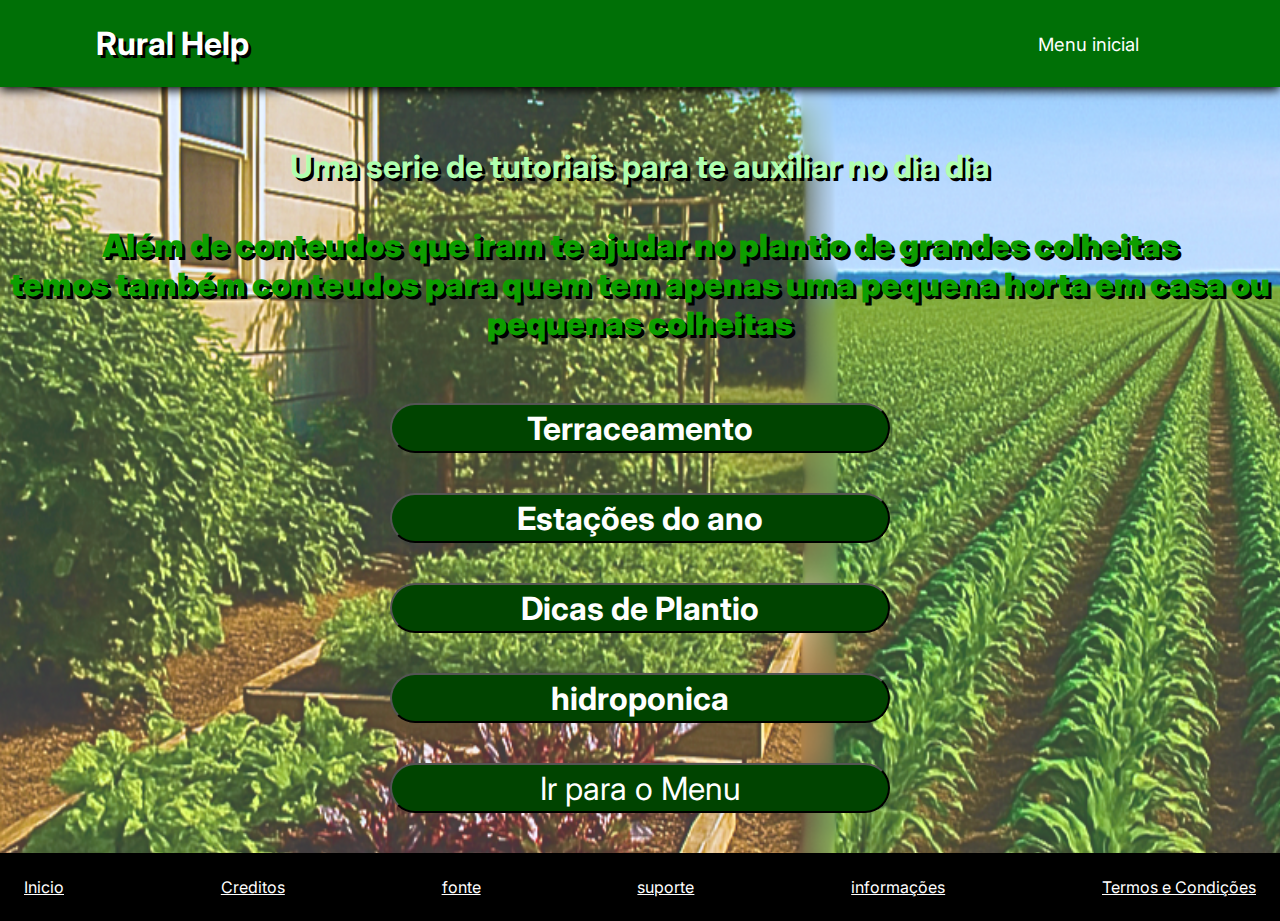
<file: tutoriais.html>
<!DOCTYPE html>
<html lang="pt-br">
<head>
    <meta charset="UTF-8">
    <meta name="viewport" content="width=device-width, initial-scale=1.0">
    <meta name="author" content="Gabriel de Moraes Rocha">
    <title>Tutoriais</title>
    <link rel="stylesheet" href="css/style.css">
    <style>
        h1 {
            color: rgb(175, 255, 175);
            text-shadow: 3px 3px rgb(0, 0, 0);
            font-size: xx-large;
            text-align: center;
        }
        button {
            width: 500px;
            height: 50px;
            border-radius: 30px;
            background-color: rgb(0, 68, 0);
            a {
                text-decoration: none;
                font-size: xx-large;
                color: #fff;
            }
        }
        button:hover {
                background-color: rgb(168, 187, 0);
        }
        h2 {
            text-align: center;
            font-size: medium;
            color: rgb(13, 158, 0);
            text-shadow: 3px 3px black;
            font-size: xx-large
        }
        body {
            background-image: url(img/backgroung.png);
            background-size: cover;
            background-repeat: no-repeat;
        }
        .botoes {
            display: flex;
            flex-direction: column;
            align-items: center;
        }
    </style>
</head>
<body>
     <header>
        <nav class="nav-bar">
            <div class="logo">
                <h1>Rural Help</h1>
            </div>
            <div class="nav-list">
                <ul>
                    <li class="nav-item"><a href="" class="nav-link">Menu inicial</a></li>
                    <li class="nav-item"><a href="#" class="nav-link"></a></li>
                </ul>
            </div>
            <div class="mobile-menu-icon">
                <button><img class="icon" src="img/menu_white_36dp.svg" alt=></button>
            </div>
        </nav>
    </header>
    <br>
    <br>
    <br>
    <h1>Uma serie de tutoriais para te auxiliar no dia dia </h1>
    <br>
    <br>
    <h2><strong>Além de conteudos que iram te ajudar no plantio de grandes colheitas</strong></h2>
    <h2><strong>temos também conteudos para quem tem apenas uma pequena horta em casa ou pequenas colheitas</strong> </h2>
    <br>
    <br>
    <br>
    <div class="botoes">
    <button><a href="tutoriais/terraceamento.html" class="enci"><strong>Terraceamento</strong></button>
        <br>
        <br>
    <button><a href="tutoriais/estaçõesdoano.html" class="vide"><strong>Estações do ano</strong></button>
        <br>
        <br>
    <button><a href="tutoriais/dicasdeplantio.html" class="cli"><strong>Dicas de Plantio</strong></button>
        <br>
        <br>
    <button><a href="tutoriais/hidroponica.html" class="dire"><strong>hidroponica</strong></button>
        <br>
        <br>
    <button><a href="menu.html">Ir para o Menu</a></button>
    </div>
    <br>
    <br>
    <footer>
    <div class="rodape">
    <ul>
        <li class="rd-item"><a href="index.html" class="rd-link">Inicio</a></li>
        <li class="rd-item"><a href="maisinfo.html" class="rd-link">Creditos</a></li>
        <li class="rd-item"><a href="maisinfo.html" class="rd-link">fonte</a></li>
        <li class="rd-item"><a href="maisinfo.html" class="rd-link">suporte</a></li>
        <li class="rd-item"><a href="maisinfo.html" class="rd-link">informações</a></li>
        <li class="rd-item"><a href="termosecondicoes.html" class="rd-link">Termos e Condições</a></li>
    </ul>
</div>
</footer>
</body>
</file>
<file: css/style.css>
@import url('https://fonts.googleapis.com/css2?family=Inter:ital,opsz,wght@0,14..32,100..900;1,14..32,100..900&display=swap');
* {
    padding: 0;
    margin: 0;
    font-family: 'inter', sans-serif;
}

header {
    background-color: rgb(0, 112, 6);
    box-shadow: 0px 3px 10px black;
    button:hover {
            background-color: #00d812;
        }
}

.nav-bar {
    display: flex;
    justify-content: space-between;
    padding: 1.5rem 6rem;
}

.logo {
    display: flex;
    align-items: center;

}
.logo h1{
    color: #fff;

}

.nav-list{
    display: flex;
    align-items: center;
}

.nav-list ul {
    display: flex;
    align-items: center;
    list-style: none;
}
.nav-item {
    margin: 0 15px; 
}
.nav-link {
    text-decoration: none;
    font-size:  1.15rem; 
    color: #fff;
    font-weight: 400;
}

.login-button button {
    border: none;
    background-color: rgb(226, 192, 0);
    padding: 10px 15px;
    border-radius: 5px;   
}

.login-button button a {
    text-decoration: none;
    color: #fff;
    font-weight: 500;
    font-size: 1.1rem;

}

.mobile-menu-icon {
    display: none;
}

.mobile-menu {
    display: none;
}

img {
    width: 1585px;
}
.title {
    text-align: center;
    font-size: xx-large;
    color: rgb(0, 136, 0);
    text-shadow: 0.1em 0.1em #949494;
}
.textoum {
    text-align: center;
}
.texto-e-imagem-um {
    display: flex;
    justify-content: space-between;
    background-color: rgb(179, 240, 179);
    padding-right: 30rem;
}
.guia{
    width: 500px;
}
.imagem-e-texto-dois {
    display: flex;
    justify-content: space-between;
    background-color: rgb(179, 240, 179);
    padding-left: 25rem;
}
.previsãodotempo {
    width: 400px;
}
.cotacao {
    width: 400px;
}
.texto-img-3 {
    display: flex;
    justify-content: space-between;
    background-color: rgb(179, 240, 179);
    padding-right: 25rem;
}
.loginbutton button {
    border: none;
    background-color: rgba(236, 221, 2, 0.993);
    padding: 10px 15px;
    border-radius: 5px;
    padding-right: 100px 500px;
    width: 300px;
    border-radius: 30px;
    font-size: xx-large;
    box-shadow: 0px 3px 10px black;
}
.loginbutton button a {
    text-decoration: none;
    color: #094d00;
    font-weight: 500;
    text-align: center;
}
.rodape ul {
    display: flex;
    background-color: black;
    justify-content: space-between;
    padding: 1.5rem;
    color: antiquewhite;
    list-style: none;
    a {
        color: #fff;
    }
}
.teladelogin {
    display: flex;
    justify-content: space-between;
}
@media screen and (max-width: 730px) {
    header {
        a {
            display: none;
        }
        h1 {
           align-items: right; 
        }
        button {
            display: none;
        }
    }
    img {
        width: 700px;
    }
    h2 {
        font-size: large;
        text-shadow: none;
    }
    h3 {
        font-size: medium;
    }
}
@media screen and (max-width: 450px) {
    img {
        width: 450px;
    }
    footer {
        display: flex;
    }

}
</file>
